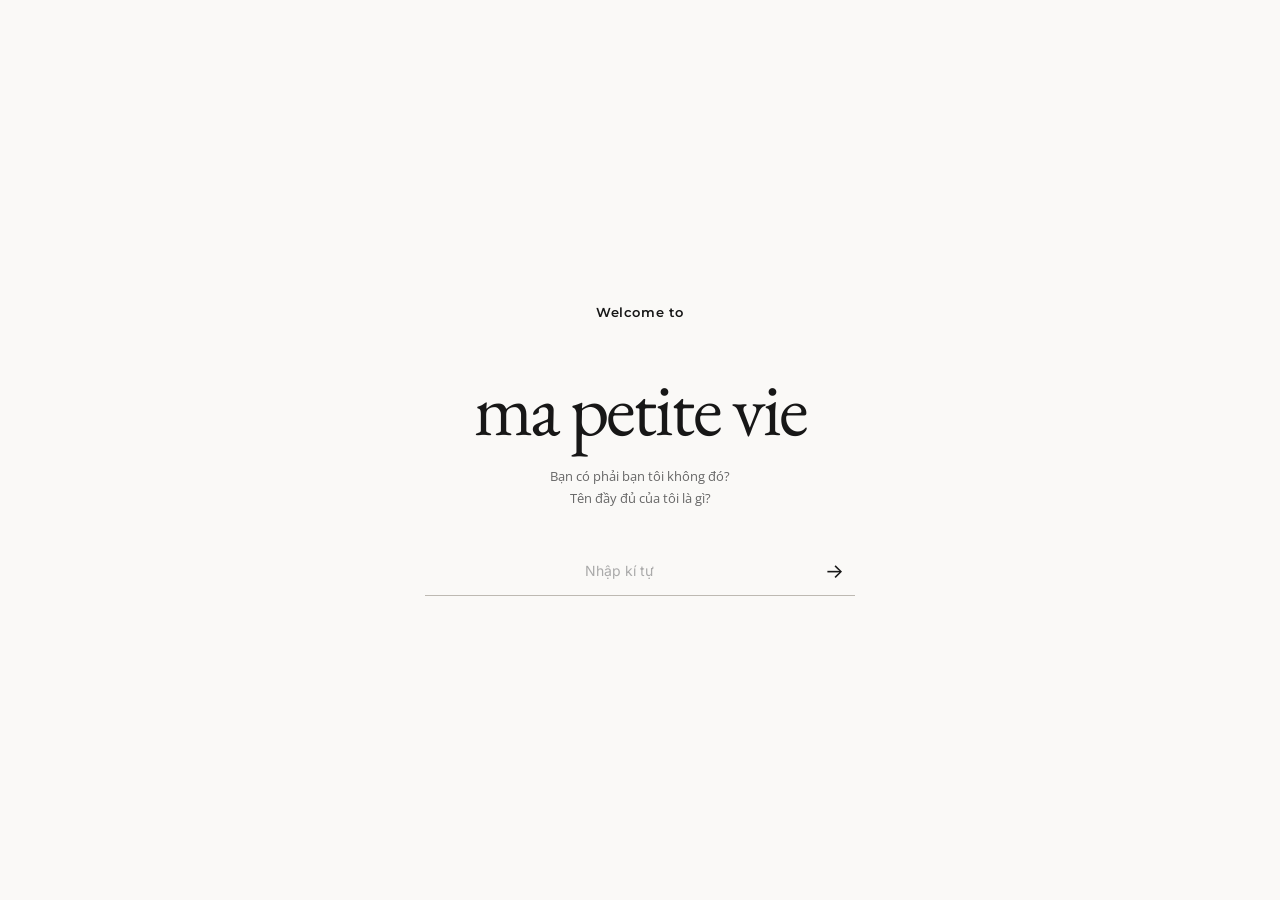
<file: index.html>
<!doctype html>
<html lang="vi">

<head>

  <meta charset="utf-8">

  <meta
    name="viewport"
    content="width=device-width, initial-scale=1"
  >

  <title>Những ngày cũ</title>


  <!-- Fonts -->

  <link rel="preconnect" href="https://fonts.googleapis.com">

  <link
    rel="preconnect"
    href="https://fonts.gstatic.com"
    crossorigin
  >

  <link
    href="https://fonts.googleapis.com/css2?family=EB+Garamond:wght@400;500;600&family=Inter:wght@400;500;600&family=Montserrat:wght@500;600;700&family=Open+Sans:wght@400;500&display=swap"
    rel="stylesheet"
  >


  <!-- Styles -->

  <link
    rel="stylesheet"
    href="style.css"
  >

</head>


<body>

<main>


  <!-- ==================================================
       PASSWORD SCREEN
  ================================================== -->

  <section
    class="gate"
    id="gate"
  >

    <div class="gate-inner">

      <p class="gate-name">
        Welcome to
      </p>


      <h1>
        ma petite vie
      </h1>


      <p class="gate-question">

        Bạn có phải bạn tôi không đó?<br>

        Tên đầy đủ của tôi là gì?

      </p>


      <form id="login">

        <input
          id="password"
          type="password"
          autocomplete="current-password"
          placeholder="Nhập kí tự"
          aria-label="Nhập kí tự"
          required
        >


        <button
          type="submit"
          aria-label="Vào blog"
        >
          →
        </button>

      </form>


      <p
        class="error"
        id="error"
        hidden
      >
        Không đúng. Bạn không phải bạn tôi.
      </p>

    </div>

  </section>



  <!-- ==================================================
       BLOG
  ================================================== -->

  <section
    id="blog"
    hidden
  >


    <!-- ==================================================
         HOME
    ================================================== -->

    <div id="home">


      <!-- Site title -->

      <header class="site-header">

        <h1>
          Những ngày cũ
        </h1>

      </header>



      <!-- Hero -->

      <section class="hero">

        <img
          src="hero.jpg"
          alt=""
        >


        <div class="hero-overlay">

          <h2>
            ma petite vie
          </h2>


          <p class="hero-subtext">

            Hễ duỗi chân ra là kiểu gì cũng đạp phải mông một nhà thơ.

          </p>

        </div>

      </section>



      <!-- Posts -->

      <section id="content">

        <div
          class="post-list"
          id="post-list"
        ></div>

      </section>


    </div>



    <!-- ==================================================
         ARTICLE
    ================================================== -->

    <div
      id="article"
      hidden
    >

      <div id="single-post"></div>

    </div>



    <!-- ==================================================
         FOOTER
    ================================================== -->

    <footer>

      © Những ngày cũ

    </footer>


  </section>


</main>



<!-- Scripts -->

<script src="config.js"></script>

<script src="app.js"></script>


</body>

</html>
</file>
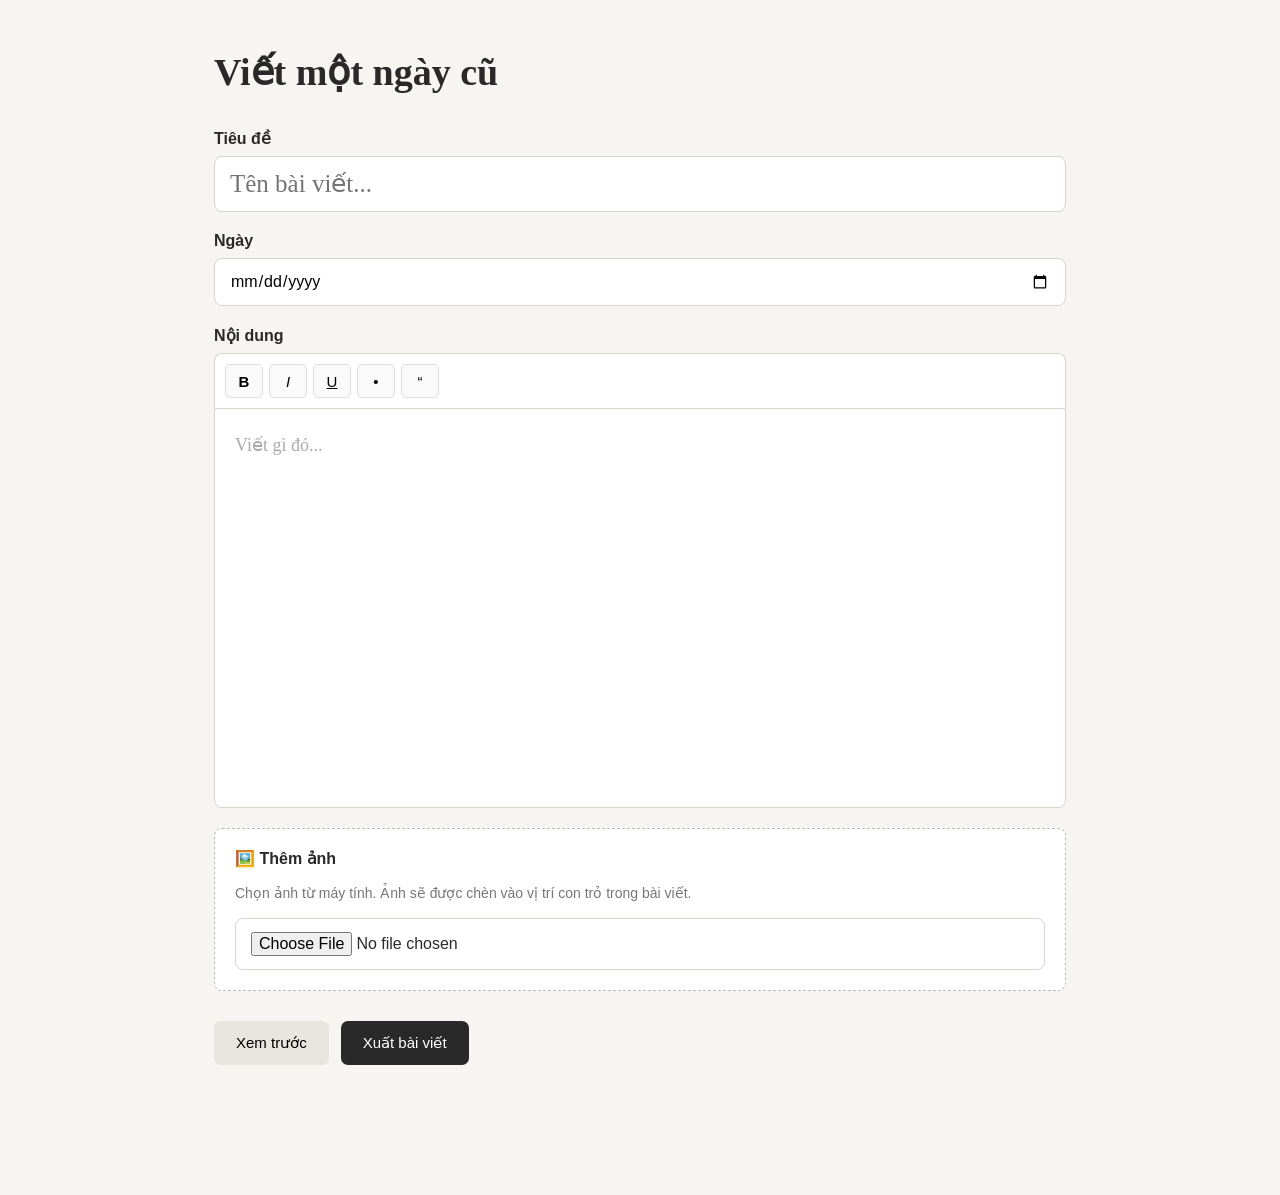
<file: editor.html>
<!doctype html>
<html lang="vi">
<head>
  <meta charset="utf-8">
  <meta name="viewport" content="width=device-width, initial-scale=1">
  <title>Viết bài — Những ngày cũ</title>

  <style>
    * {
      box-sizing: border-box;
    }

    body {
      margin: 0;
      background: #f7f5f1;
      color: #292929;
      font-family: Arial, sans-serif;
    }

    .editor-wrap {
      max-width: 900px;
      margin: 50px auto;
      padding: 0 24px 80px;
    }

    h1 {
      font-family: Georgia, serif;
      font-size: 38px;
      margin-bottom: 35px;
    }

    label {
      display: block;
      margin: 20px 0 8px;
      font-weight: 600;
    }

    input,
    textarea {
      width: 100%;
      border: 1px solid #d8d4cc;
      border-radius: 8px;
      padding: 13px 15px;
      font-size: 16px;
      background: white;
      font-family: inherit;
    }

    #title {
      font-family: Georgia, serif;
      font-size: 25px;
    }

    .toolbar {
      display: flex;
      gap: 6px;
      padding: 10px;
      margin-top: 8px;
      background: white;
      border: 1px solid #d8d4cc;
      border-bottom: 0;
      border-radius: 8px 8px 0 0;
    }

    .toolbar button {
      min-width: 38px;
      height: 34px;
      border: 1px solid #ddd;
      background: #fafafa;
      border-radius: 5px;
      cursor: pointer;
      font-size: 15px;
    }

    .toolbar button:hover {
      background: #eee;
    }

    #content {
      min-height: 400px;
      border: 1px solid #d8d4cc;
      border-radius: 0 0 8px 8px;
      padding: 20px;
      background: white;
      font-family: Georgia, serif;
      font-size: 18px;
      line-height: 1.8;
      outline: none;
    }

    #content:empty:before {
      content: "Viết gì đó...";
      color: #aaa;
    }

    .image-upload {
      margin-top: 20px;
      padding: 20px;
      background: white;
      border: 1px dashed #bbb;
      border-radius: 8px;
    }

    .actions {
      display: flex;
      gap: 12px;
      margin-top: 30px;
    }

    .actions button {
      padding: 13px 22px;
      border: 0;
      border-radius: 7px;
      cursor: pointer;
      font-size: 15px;
    }

    #previewBtn {
      background: #e8e5df;
    }

    #exportBtn {
      background: #292929;
      color: white;
    }

    #output {
      display: none;
      margin-top: 30px;
      padding: 20px;
      background: #fff;
      border-radius: 8px;
    }

    #output textarea {
      min-height: 250px;
      font-family: monospace;
      font-size: 13px;
    }

    .hint {
      color: #777;
      font-size: 14px;
      line-height: 1.6;
    }
  </style>
</head>

<body>

<div class="editor-wrap">

  <h1>Viết một ngày cũ</h1>

  <label for="title">Tiêu đề</label>
  <input id="title" type="text" placeholder="Tên bài viết...">

  <label for="date">Ngày</label>
  <input id="date" type="date">

  <label>Nội dung</label>

  <div class="toolbar">
    <button onclick="formatText('bold')" title="In đậm">
      <b>B</b>
    </button>

    <button onclick="formatText('italic')" title="In nghiêng">
      <i>I</i>
    </button>

    <button onclick="formatText('underline')" title="Gạch chân">
      <u>U</u>
    </button>

    <button onclick="formatText('insertUnorderedList')" title="Danh sách">
      •
    </button>

    <button onclick="formatText('formatBlock', 'blockquote')" title="Trích dẫn">
      “
    </button>
  </div>

  <div id="content" contenteditable="true"></div>

  <div class="image-upload">
    <strong>🖼️ Thêm ảnh</strong>
    <p class="hint">
      Chọn ảnh từ máy tính. Ảnh sẽ được chèn vào vị trí con trỏ trong bài viết.
    </p>

    <input id="imageInput" type="file" accept="image/*">
  </div>

  <div class="actions">
    <button id="previewBtn" onclick="previewPost()">
      Xem trước
    </button>

    <button id="exportBtn" onclick="exportPost()">
      Xuất bài viết
    </button>
  </div>

  <div id="output">
    <h3>Dữ liệu bài viết</h3>

    <p class="hint">
      Copy phần bên dưới để thêm bài viết vào hệ thống.
    </p>

    <textarea id="jsonOutput"></textarea>
  </div>

</div>

<script>

function formatText(command, value = null) {
  document.execCommand(command, false, value);
  document.getElementById("content").focus();
}


/* =========================
   CHÈN ẢNH
========================= */

document.getElementById("imageInput").addEventListener("change", function () {

  const file = this.files[0];

  if (!file) return;

  const reader = new FileReader();

  reader.onload = function (event) {

    const img = document.createElement("img");

    img.src = event.target.result;

    img.style.maxWidth = "100%";
    img.style.height = "auto";
    img.style.display = "block";
    img.style.margin = "25px auto";

    const selection = window.getSelection();

    if (selection.rangeCount) {

      const range = selection.getRangeAt(0);

      range.deleteContents();
      range.insertNode(img);

      range.setStartAfter(img);
      range.collapse(true);

      selection.removeAllRanges();
      selection.addRange(range);

    } else {

      document.getElementById("content").appendChild(img);

    }

  };

  reader.readAsDataURL(file);

});


/* =========================
   XEM TRƯỚC
========================= */

function previewPost() {

  const title = document.getElementById("title").value;
  const content = document.getElementById("content").innerHTML;

  const preview = window.open("", "_blank");

  preview.document.write(`
    <!doctype html>
    <html lang="vi">
    <head>
      <meta charset="utf-8">
      <title>${escapeHtml(title)}</title>

      <style>
        body {
          max-width: 760px;
          margin: 70px auto;
          padding: 0 25px;
          color: #292929;
          font-family: Georgia, serif;
          line-height: 1.8;
          font-size: 18px;
        }

        h1 {
          font-size: 42px;
          line-height: 1.2;
        }

        img {
          max-width: 100%;
          height: auto;
          display: block;
          margin: 30px auto;
        }
      </style>

    </head>

    <body>

      <h1>${escapeHtml(title)}</h1>

      <div>
        ${content}
      </div>

    </body>
    </html>
  `);

  preview.document.close();
}


/* =========================
   XUẤT BÀI
========================= */

function exportPost() {

  const title = document.getElementById("title").value.trim();
  const date = document.getElementById("date").value;
  const content = document.getElementById("content").innerHTML.trim();

  if (!title) {
    alert("Bạn chưa nhập tiêu đề.");
    return;
  }

  if (!content) {
    alert("Bạn chưa viết nội dung.");
    return;
  }

  const post = {
    id: Date.now().toString(),
    title: title,
    date: date || new Date().toISOString().slice(0, 10),
    content: content
  };

  document.getElementById("output").style.display = "block";

  document.getElementById("jsonOutput").value =
    JSON.stringify(post, null, 2);

}


/* =========================
   ESCAPE HTML
========================= */

function escapeHtml(text) {

  const div = document.createElement("div");

  div.textContent = text;

  return div.innerHTML;

}

</script>

</body>
</html>
</file>
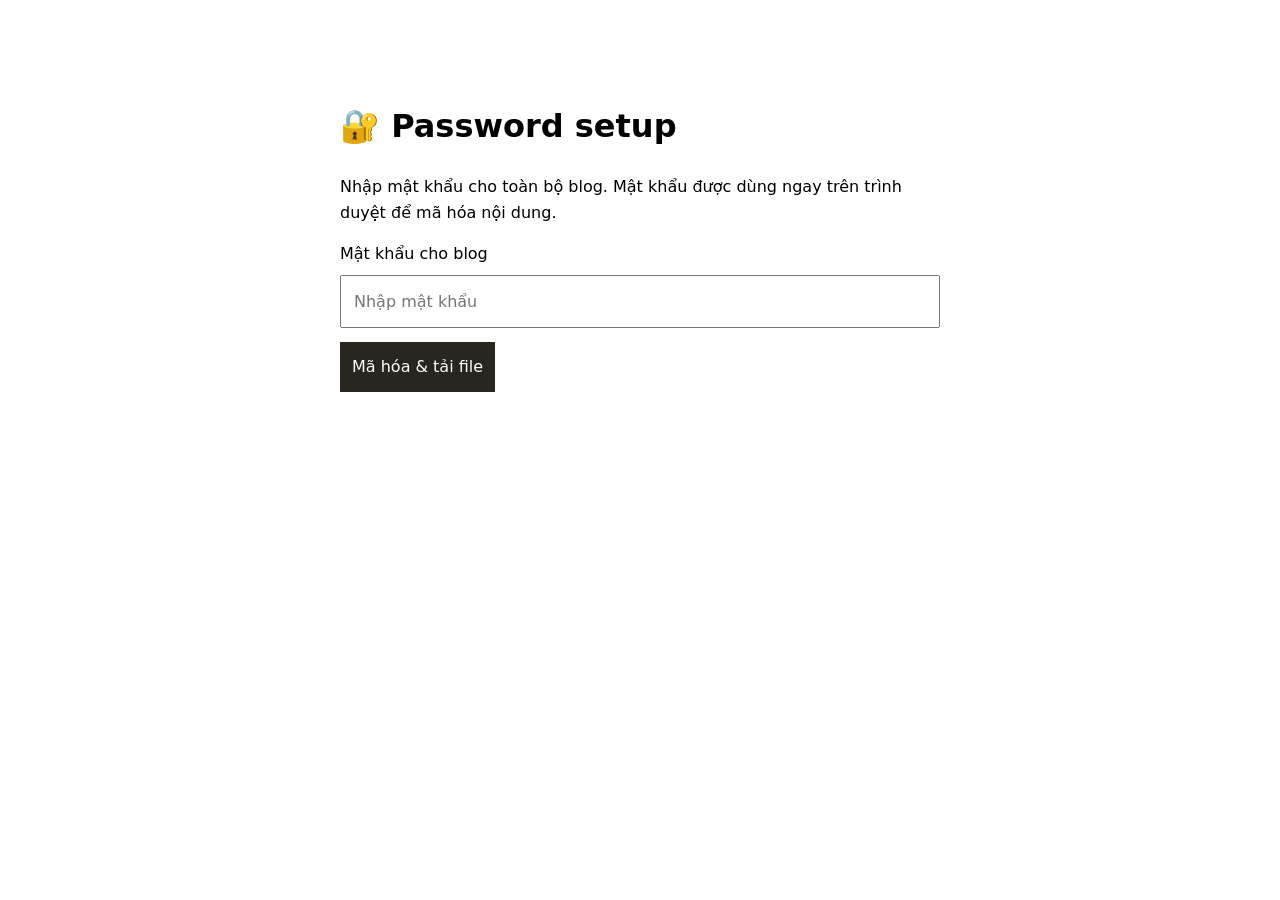
<file: setup-fixed.html>
<!doctype html>
<html lang="vi">
<head>
<meta charset="utf-8"><meta name="viewport" content="width=device-width,initial-scale=1">
<title>Những ngày cũ — Password Setup</title>
<style>
body{font-family:system-ui,sans-serif;max-width:600px;margin:60px auto;padding:20px;line-height:1.6}
input,button{font:inherit;padding:12px}input{width:100%;box-sizing:border-box;margin:8px 0 14px}
button{cursor:pointer;background:#29251f;color:#fff;border:0}.msg{margin-top:18px}
</style></head>
<body>
<h1>🔐 Password setup</h1>
<p>Nhập mật khẩu cho toàn bộ blog. Mật khẩu được dùng ngay trên trình duyệt để mã hóa nội dung.</p>
<label>Mật khẩu cho blog</label>
<input id="pw" type="password" autocomplete="new-password" placeholder="Nhập mật khẩu">
<button id="go">Mã hóa & tải file</button>
<p class="msg" id="msg"></p>
<script>
const ITERATIONS=250000,SALT="nhung-ngay-cu-v1",enc=new TextEncoder();
const POSTS_URL="https://raw.githubusercontent.com/jinxhaushinka/nhung-ngay-cu/main/posts.json";
async function keyFromPassword(pw){
 const material=await crypto.subtle.importKey("raw",enc.encode(pw),"PBKDF2",false,["deriveKey"]);
 return crypto.subtle.deriveKey({name:"PBKDF2",salt:enc.encode(SALT),iterations:ITERATIONS,hash:"SHA-256"},material,{name:"AES-GCM",length:256},false,["encrypt"]);
}
function b64(bytes){let s="";const chunk=0x8000;for(let i=0;i<bytes.length;i+=chunk)s+=String.fromCharCode(...bytes.subarray(i,i+chunk));return btoa(s)}
document.getElementById("go").onclick=async()=>{
 const pw=document.getElementById("pw").value,msg=document.getElementById("msg");
 if(!pw){msg.textContent="Hãy nhập mật khẩu.";return}
 msg.textContent="Đang lấy nội dung và mã hóa...";
 try{
   const r=await fetch(POSTS_URL+"?v="+Date.now());
   if(!r.ok) throw new Error("Không đọc được posts.json (HTTP "+r.status+").");
   const posts=await r.json();
   const key=await keyFromPassword(pw),iv=crypto.getRandomValues(new Uint8Array(12));
   const cipher=await crypto.subtle.encrypt({name:"AES-GCM",iv},key,enc.encode(JSON.stringify(posts)));
   const blob=new Blob([JSON.stringify({iv:b64(iv),data:b64(new Uint8Array(cipher))})],{type:"application/json"});
   const a=document.createElement("a");a.href=URL.createObjectURL(blob);a.download="content.enc.json";a.click();
   msg.textContent="Xong! content.enc.json đã được tải xuống. Hãy upload file đó lên GitHub.";
 }catch(e){msg.textContent="Không chạy được: "+e.message}
};
</script>
</body></html>
</file>
<file: style.css>
/* =========================
   FONTS
========================= */

@import url('https://fonts.googleapis.com/css2?family=EB+Garamond:wght@400;500;600&family=Inter:wght@400;500;600&family=Montserrat:wght@500;600&family=Open+Sans:wght@400;500&display=swap');


/* =========================
   VARIABLES
========================= */

:root {
  --black: #171717;
  --dark-gray: #333;
  --gray: #777;
  --line: #e6e3de;
  --paper: #fff;
  --warm-white: #faf9f7;
}


/* =========================
   RESET
========================= */

* {
  box-sizing: border-box;
}

html {
  scroll-behavior: smooth;
}

body {
  margin: 0;

  background: var(--paper);
  color: var(--black);

  font-family: "Inter", sans-serif;
  font-size: 16px;

  -webkit-font-smoothing: antialiased;
  text-rendering: optimizeLegibility;
}

button,
input {
  font: inherit;
}

a {
  color: inherit;
}

img {
  max-width: 100%;
}


/* ==================================================
   PASSWORD SCREEN
================================================== */

.gate {
  min-height: 100vh;

  display: flex;
  align-items: center;
  justify-content: center;

  padding: 40px 24px;

  background: var(--warm-white);
}

.gate-inner {
  width: min(430px, 100%);

  text-align: center;
}

.gate-name {
  margin: 0 0 52px;

  font-family: "Montserrat", sans-serif;
  font-size: 13px;
  font-weight: 600;

  letter-spacing: 0.04em;
}

.gate h1 {
  margin: 0 0 20px;

  font-family: "EB Garamond", serif;
  font-size: clamp(52px, 8vw, 76px);
  font-weight: 400;

  line-height: 0.95;
  letter-spacing: -0.035em;
}

.gate-question {
  margin: 0 auto 38px;

  max-width: 300px;

  color: #666;

  font-family: "Open Sans", sans-serif;
  font-size: 13px;
  line-height: 1.7;
}

#login {
  width: 100%;

  display: flex;
  align-items: center;

  border-bottom: 1px solid #bdb9b2;
}

#password {
  width: 100%;
  height: 48px;

  padding: 0;

  border: 0;
  outline: 0;

  background: transparent;

  color: var(--black);

  font-family: "Inter", sans-serif;
  font-size: 14px;

  text-align: center;
}

#password::placeholder {
  color: #aaa;
}

#password:focus::placeholder {
  color: transparent;
}

#login button {
  flex: 0 0 42px;

  width: 42px;
  height: 48px;

  border: 0;

  background: transparent;
  color: var(--black);

  font-size: 20px;

  cursor: pointer;

  transition: transform 0.2s ease;
}

#login button:hover {
  transform: translateX(3px);
}

.error {
  margin: 16px 0 0;

  color: #9b2929;

  font-size: 13px;
}


/* ==================================================
   HOME HEADER
================================================== */

.site-header {
  padding: 28px 32px 34px;

  background: var(--paper);
}

.site-header h1 {
  margin: 0;

  font-family: "Montserrat", sans-serif;
  font-size: clamp(28px, 4vw, 42px);
  font-weight: 600;

  line-height: 1;

  letter-spacing: -0.035em;
}


/* ==================================================
   HERO
================================================== */

.hero {
  position: relative;

  width: 100%;

  /*
   * Nhỏ hơn bản cũ để nó giống
   * một hero của personal blog hơn.
   */
  height: min(65vh, 760px);

  min-height: 480px;

  overflow: hidden;
}

.hero > img {
  display: block;

  width: 100%;
  height: 100%;

  object-fit: cover;
  object-position: center center;
}

.hero::after {
  content: "";

  position: absolute;
  inset: 0;

  background: rgba(255, 255, 255, 0.08);

  pointer-events: none;
}


/* ==================================================
   HERO TEXT
================================================== */

.hero-overlay {
  position: absolute;
  z-index: 2;
  inset: 0;

  display: flex;
  flex-direction: column;

  align-items: center;
  justify-content: center;

  padding: 40px;

  text-align: center;
}

.hero-overlay h2 {
  margin: 0 0 32px;

  font-family: "EB Garamond", serif;
  font-size: clamp(54px, 7vw, 96px);
  font-weight: 500;

  line-height: 0.95;
  letter-spacing: -0.04em;

  color: #050505;
}

.hero-overlay .hero-subtext {
  max-width: 760px;

  margin: 0;

  font-family: "Open Sans", sans-serif;
  font-size: clamp(17px, 1.6vw, 22px);
  font-weight: 400;

  line-height: 1.6;

  color: #111;
}


/* ==================================================
   HOME CONTENT
================================================== */

#content {
  padding: 100px 24px 120px;

  background: var(--paper);
}

.post-list {
  width: min(820px, 100%);

  margin: 0 auto;
}


/* ==================================================
   POST PREVIEW
================================================== */

.post-preview {
  padding: 0 0 58px;

  margin: 0 0 58px;

  border-bottom: 1px solid var(--line);
}

.post-preview:last-child {
  margin-bottom: 0;
}

.post-preview h2 {
  margin: 0 0 16px;

  font-family: "Montserrat", sans-serif;
  font-size: clamp(22px, 3vw, 32px);
  font-weight: 600;

  line-height: 1.25;
  letter-spacing: -0.025em;
}

.post-preview h2 a {
  text-decoration: none;
}

.post-preview h2 a:hover {
  text-decoration: underline;

  text-decoration-thickness: 1px;
  text-underline-offset: 5px;
}

.post-preview .excerpt {
  max-width: 720px;

  margin: 0 0 20px;

  color: var(--dark-gray);

  font-family: "Inter", sans-serif;
  font-size: 15px;

  line-height: 1.8;
}

.post-preview .date {
  margin: 0;

  color: var(--gray);

  font-family: "Inter", sans-serif;
  font-size: 13px;

  line-height: 1.5;

  letter-spacing: 0.04em;
}


/* ==================================================
   VIDEO
================================================== */

.video-embed {
  position: relative;

  width: 100%;

  margin: 42px 0;

  aspect-ratio: 16 / 9;

  overflow: hidden;
}

.video-embed iframe {
  position: absolute;
  inset: 0;

  width: 100%;
  height: 100%;

  border: 0;
}


/* ==================================================
   ARTICLE
================================================== */

#article {
  padding: 72px 24px 120px;
}

.single-post {
  width: min(720px, 100%);

  margin: 0 auto;
}


/* Back link */

.back-link {
  display: inline-block;

  margin-bottom: 70px;

  font-family: "Montserrat", sans-serif;
  font-size: 10px;
  font-weight: 600;

  letter-spacing: 0.08em;
  text-transform: uppercase;

  color: #777;

  text-decoration: none;
}

.back-link:hover {
  color: #111;
}


/* Article heading */

.single-post-header {
  text-align: center;
}

.single-post-header h1 {
  margin: 0;

  font-family: "Montserrat", sans-serif;
  font-size: clamp(28px, 5vw, 46px);
  font-weight: 600;

  line-height: 1.2;
  letter-spacing: -0.03em;
}

.single-post-header .date {
  margin-top: 20px;
}


/* Divider */

.article-divider {
  width: 100%;
  height: 1px;

  margin: 52px 0 60px;

  background: var(--line);
}


/* Article body */

.article-body {
  font-family: "Inter", sans-serif;
  font-size: 16px;

  line-height: 1.95;

  color: #292929;
}

.article-body p {
  margin: 0 0 1.7em;
}

.article-body h2,
.article-body h3,
.article-body h4 {
  margin: 2.5em 0 1em;

  font-family: "Montserrat", sans-serif;
  font-weight: 600;

  line-height: 1.35;
}

.article-body h2 {
  font-size: 24px;
}

.article-body h3 {
  font-size: 20px;
}

.article-body h4 {
  font-size: 17px;
}

.article-body a {
  text-underline-offset: 3px;
}

.article-body img {
  display: block;

  width: auto;
  max-width: 100%;
  height: auto;

  margin: 42px auto;
}

.article-body figure {
  margin: 42px 0;
}

.article-body figcaption {
  margin-top: 12px;

  color: #888;

  font-size: 12px;

  line-height: 1.6;

  text-align: center;
}

.article-body blockquote {
  margin: 40px 0;
  padding-left: 24px;

  border-left: 1px solid #aaa;

  color: #555;

  font-family: "EB Garamond", serif;
  font-size: 22px;

  line-height: 1.6;
}

.article-body ul,
.article-body ol {
  margin: 0 0 1.7em;

  padding-left: 1.4em;
}

.article-body li {
  margin-bottom: 0.6em;
}


/* ==================================================
   RECOMMENDATIONS
================================================== */

.recommendations {
  margin-top: 110px;

  padding-top: 50px;

  border-top: 1px solid var(--line);
}

.recommendations-title {
  margin: 0 0 38px;

  font-family: "Montserrat", sans-serif;
  font-size: 11px;
  font-weight: 600;

  letter-spacing: 0.13em;
  text-transform: uppercase;

  color: #777;
}

.recommendation {
  padding: 0 0 30px;

  margin-bottom: 30px;

  border-bottom: 1px solid #eee;
}

.recommendation:last-child {
  padding-bottom: 0;
  margin-bottom: 0;

  border-bottom: 0;
}

.recommendation a {
  text-decoration: none;
}

.recommendation h3 {
  margin: 0 0 9px;

  font-family: "Montserrat", sans-serif;
  font-size: 18px;
  font-weight: 600;

  line-height: 1.4;
}

.recommendation h3:hover {
  text-decoration: underline;
  text-underline-offset: 4px;
}

.recommendation .date {
  font-size: 10px;
}


/* ==================================================
   ARTICLE BOTTOM
================================================== */

.back-bottom {
  margin: 80px 0 0;

  text-align: center;
}

.back-bottom a {
  font-family: "Montserrat", sans-serif;
  font-size: 10px;
  font-weight: 600;

  letter-spacing: 0.08em;
  text-transform: uppercase;

  color: #777;

  text-decoration: none;
}

.back-bottom a:hover {
  color: #111;
}


/* ==================================================
   FOOTER
================================================== */

footer {
  padding: 50px 24px;

  border-top: 1px solid #f0eeeb;

  color: #999;

  font-family: "Inter", sans-serif;
  font-size: 11px;

  text-align: center;

  text-align: center;
}


/* ==================================================
   MOBILE
================================================== */

@media (max-width: 700px) {

  .site-header {
    padding: 22px 20px 26px;
  }

  .site-header h1 {
    font-size: 30px;
  }


  /* Hero */

  .hero {
    height: 68vh;
    min-height: 470px;
  }

  .hero-overlay {
    padding: 24px;
  }

  .hero-overlay h2 {
    margin-bottom: 26px;

    font-size: clamp(50px, 15vw, 76px);
  }

  .hero-overlay .hero-subtext {
    max-width: 330px;

    font-size: 14px;

    line-height: 1.7;
  }


  /* Home */

  #content {
    padding: 72px 20px 90px;
  }

  .post-preview {
    padding-bottom: 42px;

    margin-bottom: 42px;
  }

  .post-preview h2 {
    font-size: 21px;

    line-height: 1.35;
  }

  .post-preview .excerpt {
    font-size: 14px;

    line-height: 1.8;
  }

  .post-preview .date {
    font-size: 12px;
  }


  /* Article */

  #article {
    padding: 50px 20px 80px;
  }

  .back-link {
    margin-bottom: 58px;
  }

  .single-post-header h1 {
    font-size: 26px;
  }

  .article-divider {
    margin: 42px 0 48px;
  }

  .article-body {
    font-size: 15px;
    line-height: 1.9;
  }

  .article-body img {
    margin: 32px auto;
  }

  .recommendations {
    margin-top: 80px;
    padding-top: 40px;
  }

}


/* ==================================================
   HIDDEN
================================================== */

[hidden] {
  display: none !important;
}
</file>
